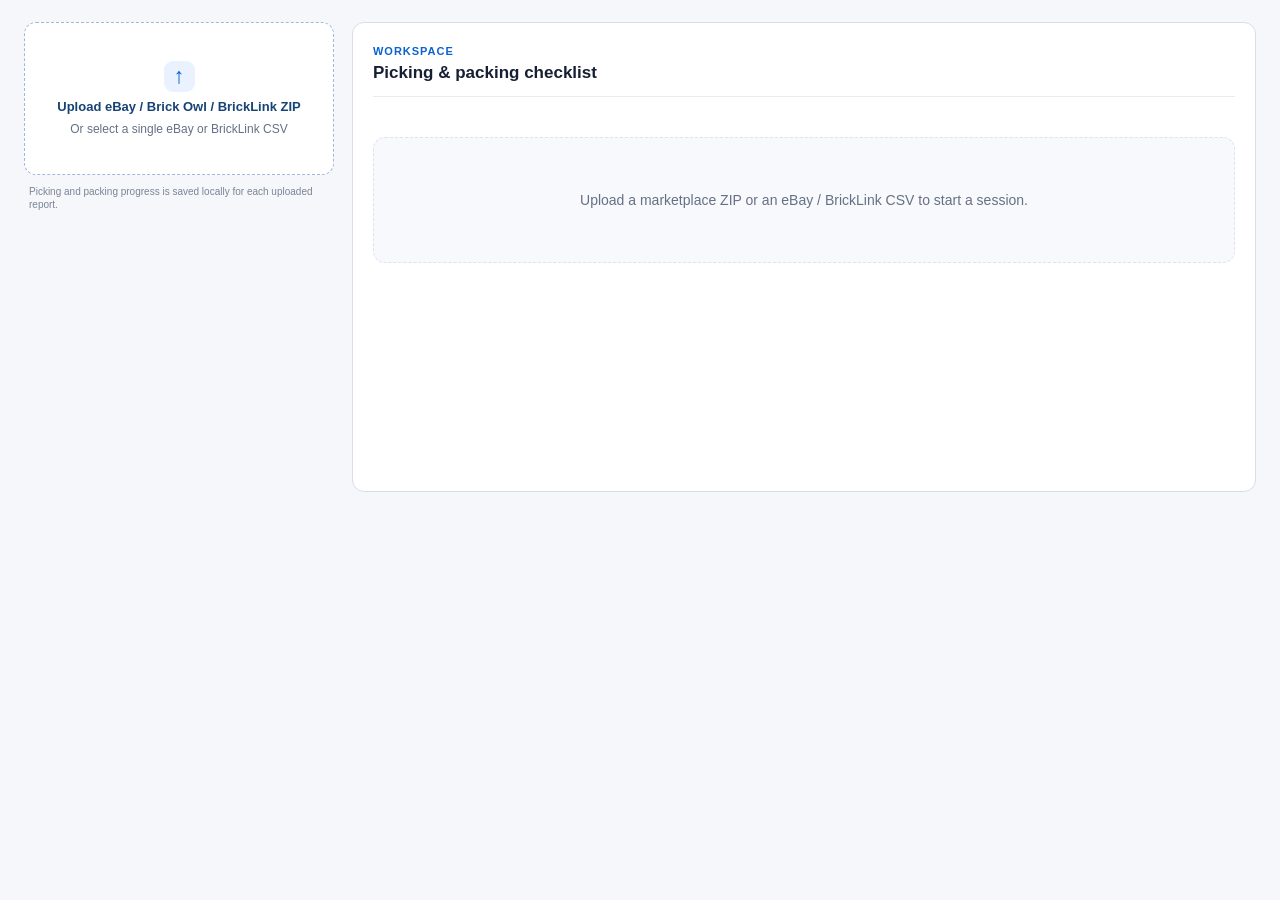
<file: index.html>
<!doctype html>
<html lang="en">
<head>
  <meta charset="utf-8">
  <meta name="viewport" content="width=device-width, initial-scale=1, viewport-fit=cover">
  <title>RC BRICK SHOP • Order Picking &amp; Packing</title>
  <link rel="stylesheet" href="picker.css">
  <link rel="manifest" href="manifest.webmanifest?v=0.9.8">
  <meta name="theme-color" content="#f5f7fb">
  <meta name="apple-mobile-web-app-capable" content="yes">
  <meta name="apple-mobile-web-app-status-bar-style" content="default">
  <meta name="apple-mobile-web-app-title" content="Order Picker">
  <link rel="icon" href="icons/icon-192.png?v=0.9.8" type="image/png">
  <link rel="apple-touch-icon" href="icons/icon-192.png?v=0.9.8">
</head>
<body>
<main class="picker-app">
  <div class="workspace">
    <aside class="sidebar" aria-label="Picking session controls">
      <label class="upload" for="file">
        <span class="upload-icon" aria-hidden="true">↑</span>
        <span class="upload-title">Upload eBay / Brick Owl / BrickLink ZIP</span>
        <span class="upload-note">Or select a single eBay or BrickLink CSV</span>
        <input id="file" type="file" accept=".zip,.csv,application/zip,text/csv">
      </label>
      <section id="stats" class="stats" hidden aria-live="polite">
        <div class="stats-head">SESSION PROGRESS</div>
        <div class="statline"><span id="progressText">0 / 0 picked</span><span id="pct">0%</span></div>
        <div class="progress"><div id="bar" class="bar"></div></div>
        <div id="orderTracker" class="order-tracker" hidden aria-label="Order completion">
          <div class="tracker-head"><span>ORDER COMPLETION</span><span id="orderReadyCount" class="tracker-count"></span></div>
          <div id="orderBadges" class="tracker-badges" role="list" aria-label="Picking progress by order bin"></div>
        </div>
        <div id="meta" class="meta"></div>
        <div id="fname" class="file"></div>
        <div class="actions"><button type="button" class="reset" id="reset">Reset picked status</button></div>
      </section>
      <section id="controls" class="controls" aria-label="Workflow controls">
        <div id="modebar" class="modebar" hidden><button type="button" id="pickMode" class="on">PICK</button><button type="button" id="packMode" disabled>PACK</button></div>
        <div id="filters" class="filters" hidden><button type="button" data-f="all" class="on">ALL</button><button type="button" data-f="unpicked">UNPICKED</button><button type="button" data-f="picked">PICKED</button></div>
      </section>
      <p class="local-note">Picking and packing progress is saved locally for each uploaded report.</p>
    </aside>
    <section class="results" aria-label="Order picking and packing workspace">
      <div class="results-header"><div><span class="eyebrow">WORKSPACE</span><h2>Picking &amp; packing checklist</h2></div></div>
      <div id="mobileTrackerAnchor" hidden></div>
      <div id="list"><div class="empty">Upload a marketplace ZIP or an eBay / BrickLink CSV to start a session.</div></div>
    </section>
  </div>
</main>
<div id="completionNotice" class="completion-notice" hidden>
  <div class="completion-symbol" aria-hidden="true">✓</div>
  <div class="completion-copy" role="status" aria-live="polite" aria-atomic="true"><strong id="completionTitle"></strong><span id="completionDetails"></span><span class="completion-ready">Ready to bag for packing</span></div>
  <span id="completionLetter" class="completion-letter" aria-hidden="true"></span>
  <button id="dismissCompletion" class="completion-dismiss" type="button" aria-label="Dismiss order completion notification">×</button>
</div>
<div id="imgModal" class="imgmodal" hidden role="dialog" aria-label="Enlarged part image">
  <button type="button" class="closeimg" id="closeImg" aria-label="Close image">×</button>
  <img id="bigImg" alt="Enlarged part image">
</div>
<script src="jszip.min.js"></script>
<script src="picker.js"></script>
<script>
if ('serviceWorker' in navigator && location.protocol.startsWith('http')) {
  window.addEventListener('load', () => navigator.serviceWorker.register('./sw.js').catch(() => {}));
}
</script>
</body></html>
</file>
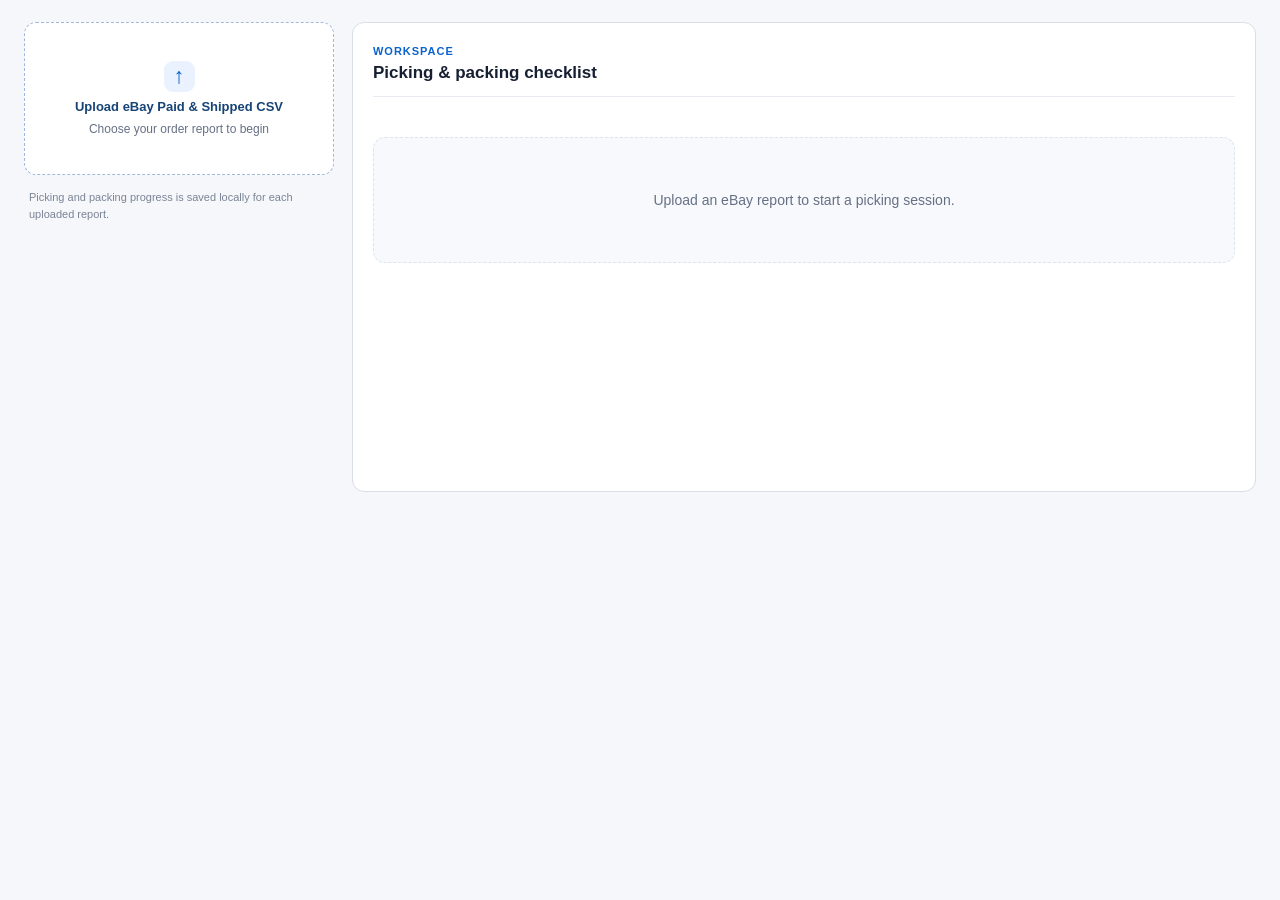
<file: RC_BRICK_SHOP_Order_Picker_v0.9.3_Classic_Icons/index.html>
<!doctype html>
<html lang="en">
<head>
  <meta charset="utf-8">
  <meta name="viewport" content="width=device-width, initial-scale=1, viewport-fit=cover">
  <title>RC BRICK SHOP • Order Picking &amp; Packing</title>
  <link rel="stylesheet" href="picker.css">
  <link rel="manifest" href="manifest.webmanifest?v=0.9.3">
  <meta name="theme-color" content="#f5f7fb">
  <meta name="apple-mobile-web-app-capable" content="yes">
  <meta name="apple-mobile-web-app-status-bar-style" content="default">
  <meta name="apple-mobile-web-app-title" content="Order Picker">
  <link rel="icon" href="icons/icon-192.png?v=0.9.3" type="image/png">
  <link rel="apple-touch-icon" href="icons/icon-192.png?v=0.9.3">
</head>
<body>
<main class="picker-app">
  <div class="workspace">
    <aside class="sidebar" aria-label="Picking session controls">
      <label class="upload" for="file">
        <span class="upload-icon" aria-hidden="true">↑</span>
        <span class="upload-title">Upload eBay Paid &amp; Shipped CSV</span>
        <span class="upload-note">Choose your order report to begin</span>
        <input id="file" type="file" accept=".csv,text/csv">
      </label>
      <section id="stats" class="stats" hidden aria-live="polite">
        <div class="stats-head">SESSION PROGRESS</div>
        <div class="statline"><span id="progressText">0 / 0 picked</span><span id="pct">0%</span></div>
        <div class="progress"><div id="bar" class="bar"></div></div>
        <div id="meta" class="meta"></div>
        <div id="fname" class="file"></div>
        <div class="actions"><button type="button" class="reset" id="reset">Reset picked status</button></div>
      </section>
      <section id="controls" class="controls" aria-label="Workflow controls">
        <div id="modebar" class="modebar" hidden><button type="button" id="pickMode" class="on">PICK</button><button type="button" id="packMode" disabled>PACK</button></div>
        <div id="filters" class="filters" hidden><button type="button" data-f="all" class="on">ALL</button><button type="button" data-f="unpicked">UNPICKED</button><button type="button" data-f="picked">PICKED</button></div>
      </section>
      <p class="local-note">Picking and packing progress is saved locally for each uploaded report.</p>
    </aside>
    <section class="results" aria-label="Order picking and packing workspace">
      <div class="results-header"><div><span class="eyebrow">WORKSPACE</span><h2>Picking &amp; packing checklist</h2></div></div>
      <div id="list"><div class="empty">Upload an eBay report to start a picking session.</div></div>
    </section>
  </div>
</main>
<div id="imgModal" class="imgmodal" hidden role="dialog" aria-label="Enlarged part image">
  <button type="button" class="closeimg" id="closeImg" aria-label="Close image">×</button>
  <img id="bigImg" alt="Enlarged part image">
</div>
<script src="picker.js"></script>
<script>
if ('serviceWorker' in navigator && location.protocol.startsWith('http')) {
  window.addEventListener('load', () => navigator.serviceWorker.register('./sw.js').catch(() => {}));
}
</script>
</body></html>
</file>
<file: picker.css>
*{box-sizing:border-box}
html,body{min-height:100%;margin:0}
body{font-family:-apple-system,BlinkMacSystemFont,"Segoe UI",sans-serif;color:#172033;background:#f5f7fb;overflow-x:hidden}
[hidden]{display:none!important}
button{font:inherit;cursor:pointer;touch-action:manipulation}
button:disabled{opacity:.45;cursor:not-allowed}
.picker-app{max-width:1380px;margin:0 auto;padding:22px 24px 48px}
.page-head{display:flex;justify-content:space-between;align-items:center;gap:16px;margin-bottom:20px}
.eyebrow,.stats-head{font-size:11px;letter-spacing:.09em;color:#0b63ce;font-weight:850}
h1{font-size:26px;line-height:1.2;letter-spacing:-.6px;margin:6px 0 6px;font-weight:800}
.subtitle{color:#667085;font-size:13px;line-height:1.5;margin:0;max-width:730px}
.workspace{display:grid;grid-template-columns:minmax(255px,310px) minmax(0,1fr);gap:18px;align-items:start}
.sidebar{position:sticky;top:18px;display:flex;flex-direction:column;gap:14px;min-width:0}
.upload,.stats,.controls,.results{background:#fff;border:1px solid #d9dee8;border-radius:12px;min-width:0}
.upload{min-height:153px;border:1.5px dashed #9fb8dd;display:flex;flex-direction:column;align-items:center;justify-content:center;gap:7px;padding:20px 16px;text-align:center;cursor:pointer;color:#174476}
.upload:hover{background:#f5f9ff;border-color:#0b63ce}
.upload-icon{display:grid;place-items:center;width:31px;height:31px;border-radius:9px;background:#eaf2ff;color:#0b63ce;font-size:22px;font-weight:800}
.upload-title{font-size:13px;font-weight:800;line-height:1.3}
.upload-note{font-size:12px;color:#667085}
.upload input{display:none}
.stats{padding:18px;overflow:hidden}
.stats-head{color:#667085;margin-bottom:14px}
.statline{display:flex;justify-content:space-between;align-items:baseline;gap:6px;color:#172033;font-weight:850;font-size:16px}
.progress{width:100%;height:10px;margin:12px 0 13px;border-radius:8px;background:#e5ebf5;overflow:hidden}
.bar{height:100%;width:0;background:#0b63ce;transition:width .18s ease}
.meta{font-size:12px;color:#54647d;line-height:1.6;overflow-wrap:anywhere}
.file{font-size:11px;color:#7a8496;overflow:hidden;text-overflow:ellipsis;margin-top:8px;white-space:nowrap}
.actions{display:flex;gap:8px;margin-top:14px;flex-wrap:wrap}
.actions button{border:0;border-radius:9px;padding:11px 13px;font-weight:750;font-size:12px}
.reset{background:#f0f3f9;color:#34445f;flex:1}
.startpack{background:#0b63ce;color:#fff;flex:1;font-size:13px!important}
.controls{padding:12px;display:flex;flex-direction:column;gap:10px}
.controls:has(.modebar[hidden]){display:none}
.modebar{display:grid;grid-template-columns:1fr 1fr;gap:7px}
.modebar button,.filters button{background:#f5f7fb;color:#35435b;border:1px solid #d9dee8;border-radius:8px;padding:10px 8px;font-size:12px;font-weight:800;min-height:39px}
.modebar button.on,.filters button.on{background:#0b63ce;color:white;border-color:#0b63ce}
.filters{display:grid;grid-template-columns:repeat(3,minmax(0,1fr));gap:6px}
.filters button{padding:10px 4px;font-size:11px}
.local-note{margin:0;padding:0 5px;color:#7b8495;line-height:1.5;font-size:11px}
.results{min-height:470px;padding:18px 20px 22px}
.results-header{padding:0 0 13px;border-bottom:1px solid #e8ecf2;margin-bottom:12px}
.results-header h2{margin:4px 0 0;font-size:17px;font-weight:800}
.empty{margin:40px auto;background:#f7f9fc;border:1px dashed #dce3ee;border-radius:12px;padding:54px 16px;text-align:center;color:#667085;font-size:14px}
.group{font-size:19px;letter-spacing:-.4px;font-weight:850;color:#25354e;margin:25px 0 9px;display:flex;align-items:center;gap:12px}
.group::after{content:"";height:1px;flex:1;background:#e3e8f0}
.card{display:grid;grid-template-columns:minmax(0,1fr) auto;gap:12px;align-items:center;width:100%;min-height:96px;margin:8px 0;padding:13px 15px;text-align:left;background:#fff;border:1px solid #d9dee8;border-radius:11px;transition:background .1s,border-color .1s}
.card:hover{background:#f8faff;border-color:#afc5e5}
.card.picked{background:#eaf8ef;border-color:#39a86b}
.title{font-weight:800;color:#25354e;font-size:14px;line-height:1.35;overflow-wrap:anywhere}
.detail{font-size:11px;color:#6a778c;line-height:1.5;margin-top:7px;overflow-wrap:anywhere}
.card.picked .detail{color:#48795d}
.check{color:#128046;font-size:12px;font-weight:800;margin-top:7px}
.pickside{display:flex;align-items:center;gap:12px;flex-shrink:0}
.pickimgbox,.partimgbox{display:flex;align-items:center;justify-content:center;overflow:hidden;border:1px solid #e1e6ee;border-radius:9px;background:#fff;cursor:zoom-in}
.pickimgbox{width:94px;height:70px}
.pickimg{max-width:86px;max-height:64px;object-fit:contain}
.pick{font-size:20px;font-weight:900;color:#0b63ce;white-space:nowrap}
.pickqty{text-align:right;min-width:85px}
.noimg{font-size:9px;font-weight:800;color:#929baa;text-align:center;padding:6px}
.package{border:1px solid #d9dee8;border-radius:12px;padding:20px;background:#fff}
.package.packed{background:#effaf2;border-color:#39a86b}
.pkghead{display:flex;align-items:start;justify-content:space-between;gap:12px}
.pkgnum{color:#667085;font-size:11px;font-weight:850}
.buyer{font-size:22px;font-weight:850;letter-spacing:-.4px;margin:4px 0 2px}
.orderids{font-size:12px;color:#667085;margin:8px 0;overflow-wrap:anywhere}
.combined{border:1px solid #f1d49c;border-radius:10px;background:#fff8e9;padding:13px;margin:13px 0;font-size:12px;font-weight:800;color:#8f6219}
.combined .orderids{color:#936719;margin:5px 0 0}
.packitem{display:grid;grid-template-columns:minmax(0,1fr) 126px;gap:14px;align-items:center;padding:17px 0;border-top:1px solid #e9edf3}
.packitem:first-of-type{border-top:0}
.packbin{font-size:11px;font-weight:900;color:#0b63ce}
.packtitle{font-weight:800;font-size:14px;line-height:1.35;margin:4px 0}
.packqty{font-size:16px;font-weight:900;color:#243858;margin:5px 0}
.partimgbox{width:126px;height:92px}
.partimg{max-width:116px;max-height:82px;object-fit:contain}
.packsummary{border-top:1px solid #e9edf3;padding:16px 0 6px;font-weight:850;font-size:12px;color:#44566f}
.tracking{border:1px solid #d1e0f5;background:#f1f6ff;border-radius:10px;padding:14px;margin:12px 0}
.tracking .label{font-size:11px;color:#5a6d8b;font-weight:800;text-transform:uppercase}
.tracking .num{font-size:17px;letter-spacing:.02em;color:#1d385b;font-weight:900;overflow-wrap:anywhere;margin-top:5px}
.packbtn{display:block;width:100%;border:0;border-radius:9px;background:#0b63ce;color:#fff;padding:14px;font-weight:850;font-size:14px;margin:13px 0 9px}
.package.packed .packbtn{background:#16844d}
.navpack{display:grid;grid-template-columns:1fr 1fr;gap:8px}
.navpack button{border:1px solid #d9dee8;border-radius:9px;background:#f6f8fb;padding:12px;color:#34506a;font-size:12px;font-weight:850}
.imgmodal{position:fixed;inset:0;background:#111827c9;z-index:100;display:flex;align-items:center;justify-content:center;padding:24px}
.imgmodal[hidden]{display:none}
.imgmodal img{max-width:92vw;max-height:84vh;object-fit:contain;background:white;border-radius:13px;padding:15px}
.closeimg{position:absolute;top:18px;right:20px;background:white;color:#172033;border:0;width:42px;height:42px;border-radius:99px;font-size:24px}
@media(max-width:1050px){.workspace{grid-template-columns:minmax(230px,270px) minmax(0,1fr);gap:12px}.pickimgbox{width:75px;height:67px}.pickimg{max-width:68px;max-height:60px}.pickqty{min-width:72px}.pick{font-size:17px}}
@media(max-width:760px){.picker-app{padding:18px 14px 32px}.workspace{display:block}.sidebar{position:static;margin-bottom:15px}.results{min-height:400px;padding:16px}.upload{min-height:110px}.local-note{margin-bottom:12px}.page-head{margin-bottom:16px}h1{font-size:23px}.card{padding:13px 11px}.pickside{gap:8px}.pickimgbox{width:64px;height:61px}.pickimg{max-width:57px;max-height:54px}.pickqty{min-width:67px}.pick{font-size:16px}}
@media(max-width:430px){.pickimgbox{width:55px;height:51px}.pickimg{max-width:49px;max-height:45px}.pickqty{min-width:58px}.pick{font-size:14px}.title{font-size:13px}.partimgbox{width:90px;height:78px}.partimg{max-width:82px;max-height:70px}.packitem{grid-template-columns:minmax(0,1fr) 90px}.buyer{font-size:19px}}

/* v0.9.4: compact, vertical marketplace markers adjacent to picking and packing items. */
.pick-row,.packline{display:grid;grid-template-columns:22px minmax(0,1fr);gap:8px;align-items:stretch;min-width:0}
.pick-row{margin:8px 0}
.pick-row .card{margin:0;min-width:0}
.market-tag{display:flex;justify-content:center;align-items:center;writing-mode:vertical-rl;transform:rotate(180deg);font-size:9px;letter-spacing:.07em;font-weight:900;border-radius:7px;white-space:nowrap;line-height:1;color:#1e4f86;background:#e9f2ff;border:1px solid #cddff7;padding:6px 3px;user-select:none}
.market-tag.brick-owl{color:#6a3a86;background:#f5ecfc;border-color:#e5d5f5}
.packline{padding:12px 0;border-top:1px solid #e9edf3}
.packline .packitem{padding:5px 0;border-top:0}
@media(max-width:430px){.pick-row,.packline{grid-template-columns:18px minmax(0,1fr);gap:6px}.market-tag{font-size:8px;padding:4px 2px}}

/* v0.9.5: chronological order-bin letters for Brick Owl, above the vertical marketplace tag. */
.market-marker{display:flex;flex-direction:column;gap:4px;min-width:0;align-items:stretch;align-self:stretch}
.market-marker .market-tag{flex:1;min-height:0;padding-top:4px;padding-bottom:4px}
.order-letter{display:flex;justify-content:center;align-items:center;min-height:26px;flex:none;border-radius:6px;background:#ff9748;color:#42291a;border:1px solid #e9883d;font-size:14px;font-weight:900;line-height:1;letter-spacing:-.04em;user-select:none;white-space:nowrap}
.order-letter[data-length="2"]{font-size:11px}
.order-letter:not([data-length="1"]):not([data-length="2"]){font-size:9px;letter-spacing:-.08em}
@media(max-width:430px){.market-marker{gap:3px}.order-letter{min-height:22px;font-size:12px}.order-letter[data-length="2"]{font-size:9px}.order-letter:not([data-length="1"]):not([data-length="2"]){font-size:8px}}

/* v0.9.6: BrickLink uses caramel; shared order letters remain orange. */
.market-tag.brick-link{color:#71461f;background:#f4e4cd;border-color:#d9b98d}

/* v0.9.7: order completion, independently of packing status. */
.order-tracker{border-top:1px solid #e5ebf3;border-bottom:1px solid #e5ebf3;padding:12px 0;margin:0 0 12px;min-width:0}
.tracker-head{display:flex;align-items:center;justify-content:space-between;gap:6px;margin-bottom:8px;color:#53647c;font-size:10px;letter-spacing:.045em;font-weight:850}
.tracker-count{color:#166534;letter-spacing:0;white-space:nowrap;font-size:11px}
.tracker-badges{display:grid;grid-template-columns:repeat(auto-fill,minmax(44px,1fr));gap:5px;max-height:138px;overflow:auto;overscroll-behavior:contain;scrollbar-width:thin}
.tracker-badge{min-width:0;min-height:44px;display:flex;flex-direction:column;align-items:center;justify-content:center;gap:3px;padding:5px 2px;border:1px solid #d9dee8;border-radius:7px;background:#e9edf3;color:#53647c;line-height:1.1;text-align:center}
.tracker-badge strong{font-size:17px;font-weight:900;overflow-wrap:anywhere}
.tracker-badge span{font-size:9px;font-weight:800;white-space:nowrap}
.tracker-badge.in-progress{background:#ff9748;border-color:#e9883d;color:#42291a}
.tracker-badge.ready{background:#dcfce7;border-color:#a9d9b5;color:#166534}
#mobileTrackerAnchor:empty{display:none}
.completion-notice{position:fixed;z-index:90;right:max(14px,env(safe-area-inset-right));bottom:calc(14px + env(safe-area-inset-bottom,0px));width:min(420px,calc(100vw - 28px));display:grid;grid-template-columns:36px minmax(0,1fr) auto 30px;gap:9px;align-items:center;background:#fff;border:1px solid #a9d9b5;border-radius:12px;padding:12px;box-shadow:0 6px 24px #24385826}
.completion-symbol{width:36px;height:36px;border-radius:9px;display:grid;place-items:center;font-size:22px;font-weight:900;color:#166534;background:#dcfce7}
.completion-copy{display:flex;flex-direction:column;gap:4px;min-width:0;overflow-wrap:anywhere;font-size:11px;color:#53647c;line-height:1.35}
.completion-copy strong{font-size:16px;color:#166534;font-weight:850}
.completion-copy .completion-ready{color:#166534;font-weight:800}
.completion-letter{background:#ff9748;border:1px solid #e9883d;color:#42291a;border-radius:7px;padding:8px;font-size:17px;font-weight:900;min-width:30px;text-align:center}
.completion-dismiss{border:0;border-radius:7px;background:#f0f3f9;color:#34445f;width:30px;min-height:44px;font-size:22px;line-height:1}
@media(min-width:761px){.sidebar{max-height:calc(100dvh - 36px);overflow-y:auto;scrollbar-width:thin}.sidebar>*{flex-shrink:0}}
@media(max-width:760px){
  body{overflow-x:clip}
  #mobileTrackerAnchor:not([hidden]){position:sticky;top:env(safe-area-inset-top,0px);z-index:20;background:#fff;padding:5px 0 8px;margin:0 0 5px}
  #mobileTrackerAnchor .order-tracker{margin:0;padding:8px 0}
  .tracker-badges{display:flex;overflow-x:auto;overflow-y:hidden;max-height:none;gap:5px;padding-bottom:2px}
  .tracker-badge{flex:0 0 44px}
  .completion-notice{grid-template-columns:30px minmax(0,1fr) auto 30px;padding:10px;gap:7px}
  .completion-symbol{width:30px;height:30px;font-size:18px}
}

/* v0.9.8: fit the tablet controls and center the notice over the work area. */
.tracker-badge.ready span{font-size:8px;letter-spacing:-.015em;line-height:1.2}
@media(min-width:761px){
  .picker-app{--sidebar-width:310px;--workspace-gap:18px}
  .workspace{grid-template-columns:var(--sidebar-width) minmax(0,1fr);gap:var(--workspace-gap)}
  .completion-notice{left:calc(50% + (var(--sidebar-width,310px) + var(--workspace-gap,18px))/2);right:auto;transform:translateX(-50%);width:min(420px,calc(100vw - var(--sidebar-width,310px) - var(--workspace-gap,18px) - 76px))}
  body{--sidebar-width:310px;--workspace-gap:18px}
  .sidebar{top:max(12px,env(safe-area-inset-top,0px));max-height:calc(100dvh - max(12px,env(safe-area-inset-top,0px)) - max(12px,env(safe-area-inset-bottom,0px)));gap:10px}
  .sidebar:has(.stats:not([hidden])) .upload{min-height:0;padding:10px 12px;gap:4px}
  .sidebar:has(.stats:not([hidden])) .upload-icon{width:24px;height:24px;font-size:17px;border-radius:6px}
  .sidebar:has(.stats:not([hidden])) .upload-note{font-size:11px;line-height:1.25}
  .stats{padding:12px}
  .stats-head{margin-bottom:8px}
  .progress{margin:8px 0;height:8px}
  .order-tracker{padding:8px 0;margin-bottom:8px}
  .tracker-head{margin-bottom:6px}
  .tracker-badges{grid-template-columns:repeat(auto-fill,minmax(40px,1fr));gap:4px;max-height:92px}
  .tracker-badge{min-height:42px;padding:4px 1px;gap:2px}
  .meta{font-size:11px;line-height:1.35}
  .file{margin-top:5px}
  .actions{margin-top:8px}
  .actions button{padding:8px 10px;min-height:36px}
  .controls{padding:8px;gap:6px}
  .modebar button,.filters button{min-height:38px;padding-top:8px;padding-bottom:8px}
  .local-note{font-size:10px;line-height:1.3}
}
@media(min-width:761px) and (max-width:1050px){
  body,.picker-app{--sidebar-width:270px;--workspace-gap:12px}
}
@media(max-width:760px){
  .tracker-badge{flex-basis:46px;padding-inline:3px}
  .tracker-badge.ready span{font-size:8px;letter-spacing:0}
}
</file>
<file: RC_BRICK_SHOP_Order_Picker_v0.9.3_Classic_Icons/picker.css>
*{box-sizing:border-box}
html,body{min-height:100%;margin:0}
body{font-family:-apple-system,BlinkMacSystemFont,"Segoe UI",sans-serif;color:#172033;background:#f5f7fb;overflow-x:hidden}
[hidden]{display:none!important}
button{font:inherit;cursor:pointer;touch-action:manipulation}
button:disabled{opacity:.45;cursor:not-allowed}
.picker-app{max-width:1380px;margin:0 auto;padding:22px 24px 48px}
.page-head{display:flex;justify-content:space-between;align-items:center;gap:16px;margin-bottom:20px}
.eyebrow,.stats-head{font-size:11px;letter-spacing:.09em;color:#0b63ce;font-weight:850}
h1{font-size:26px;line-height:1.2;letter-spacing:-.6px;margin:6px 0 6px;font-weight:800}
.subtitle{color:#667085;font-size:13px;line-height:1.5;margin:0;max-width:730px}
.workspace{display:grid;grid-template-columns:minmax(255px,310px) minmax(0,1fr);gap:18px;align-items:start}
.sidebar{position:sticky;top:18px;display:flex;flex-direction:column;gap:14px;min-width:0}
.upload,.stats,.controls,.results{background:#fff;border:1px solid #d9dee8;border-radius:12px;min-width:0}
.upload{min-height:153px;border:1.5px dashed #9fb8dd;display:flex;flex-direction:column;align-items:center;justify-content:center;gap:7px;padding:20px 16px;text-align:center;cursor:pointer;color:#174476}
.upload:hover{background:#f5f9ff;border-color:#0b63ce}
.upload-icon{display:grid;place-items:center;width:31px;height:31px;border-radius:9px;background:#eaf2ff;color:#0b63ce;font-size:22px;font-weight:800}
.upload-title{font-size:13px;font-weight:800;line-height:1.3}
.upload-note{font-size:12px;color:#667085}
.upload input{display:none}
.stats{padding:18px;overflow:hidden}
.stats-head{color:#667085;margin-bottom:14px}
.statline{display:flex;justify-content:space-between;align-items:baseline;gap:6px;color:#172033;font-weight:850;font-size:16px}
.progress{width:100%;height:10px;margin:12px 0 13px;border-radius:8px;background:#e5ebf5;overflow:hidden}
.bar{height:100%;width:0;background:#0b63ce;transition:width .18s ease}
.meta{font-size:12px;color:#54647d;line-height:1.6;overflow-wrap:anywhere}
.file{font-size:11px;color:#7a8496;overflow:hidden;text-overflow:ellipsis;margin-top:8px;white-space:nowrap}
.actions{display:flex;gap:8px;margin-top:14px;flex-wrap:wrap}
.actions button{border:0;border-radius:9px;padding:11px 13px;font-weight:750;font-size:12px}
.reset{background:#f0f3f9;color:#34445f;flex:1}
.startpack{background:#0b63ce;color:#fff;flex:1;font-size:13px!important}
.controls{padding:12px;display:flex;flex-direction:column;gap:10px}
.controls:has(.modebar[hidden]){display:none}
.modebar{display:grid;grid-template-columns:1fr 1fr;gap:7px}
.modebar button,.filters button{background:#f5f7fb;color:#35435b;border:1px solid #d9dee8;border-radius:8px;padding:10px 8px;font-size:12px;font-weight:800;min-height:39px}
.modebar button.on,.filters button.on{background:#0b63ce;color:white;border-color:#0b63ce}
.filters{display:grid;grid-template-columns:repeat(3,minmax(0,1fr));gap:6px}
.filters button{padding:10px 4px;font-size:11px}
.local-note{margin:0;padding:0 5px;color:#7b8495;line-height:1.5;font-size:11px}
.results{min-height:470px;padding:18px 20px 22px}
.results-header{padding:0 0 13px;border-bottom:1px solid #e8ecf2;margin-bottom:12px}
.results-header h2{margin:4px 0 0;font-size:17px;font-weight:800}
.empty{margin:40px auto;background:#f7f9fc;border:1px dashed #dce3ee;border-radius:12px;padding:54px 16px;text-align:center;color:#667085;font-size:14px}
.group{font-size:19px;letter-spacing:-.4px;font-weight:850;color:#25354e;margin:25px 0 9px;display:flex;align-items:center;gap:12px}
.group::after{content:"";height:1px;flex:1;background:#e3e8f0}
.card{display:grid;grid-template-columns:minmax(0,1fr) auto;gap:12px;align-items:center;width:100%;min-height:96px;margin:8px 0;padding:13px 15px;text-align:left;background:#fff;border:1px solid #d9dee8;border-radius:11px;transition:background .1s,border-color .1s}
.card:hover{background:#f8faff;border-color:#afc5e5}
.card.picked{background:#eaf8ef;border-color:#39a86b}
.title{font-weight:800;color:#25354e;font-size:14px;line-height:1.35;overflow-wrap:anywhere}
.detail{font-size:11px;color:#6a778c;line-height:1.5;margin-top:7px;overflow-wrap:anywhere}
.card.picked .detail{color:#48795d}
.check{color:#128046;font-size:12px;font-weight:800;margin-top:7px}
.pickside{display:flex;align-items:center;gap:12px;flex-shrink:0}
.pickimgbox,.partimgbox{display:flex;align-items:center;justify-content:center;overflow:hidden;border:1px solid #e1e6ee;border-radius:9px;background:#fff;cursor:zoom-in}
.pickimgbox{width:94px;height:70px}
.pickimg{max-width:86px;max-height:64px;object-fit:contain}
.pick{font-size:20px;font-weight:900;color:#0b63ce;white-space:nowrap}
.pickqty{text-align:right;min-width:85px}
.noimg{font-size:9px;font-weight:800;color:#929baa;text-align:center;padding:6px}
.package{border:1px solid #d9dee8;border-radius:12px;padding:20px;background:#fff}
.package.packed{background:#effaf2;border-color:#39a86b}
.pkghead{display:flex;align-items:start;justify-content:space-between;gap:12px}
.pkgnum{color:#667085;font-size:11px;font-weight:850}
.buyer{font-size:22px;font-weight:850;letter-spacing:-.4px;margin:4px 0 2px}
.orderids{font-size:12px;color:#667085;margin:8px 0;overflow-wrap:anywhere}
.combined{border:1px solid #f1d49c;border-radius:10px;background:#fff8e9;padding:13px;margin:13px 0;font-size:12px;font-weight:800;color:#8f6219}
.combined .orderids{color:#936719;margin:5px 0 0}
.packitem{display:grid;grid-template-columns:minmax(0,1fr) 126px;gap:14px;align-items:center;padding:17px 0;border-top:1px solid #e9edf3}
.packitem:first-of-type{border-top:0}
.packbin{font-size:11px;font-weight:900;color:#0b63ce}
.packtitle{font-weight:800;font-size:14px;line-height:1.35;margin:4px 0}
.packqty{font-size:16px;font-weight:900;color:#243858;margin:5px 0}
.partimgbox{width:126px;height:92px}
.partimg{max-width:116px;max-height:82px;object-fit:contain}
.packsummary{border-top:1px solid #e9edf3;padding:16px 0 6px;font-weight:850;font-size:12px;color:#44566f}
.tracking{border:1px solid #d1e0f5;background:#f1f6ff;border-radius:10px;padding:14px;margin:12px 0}
.tracking .label{font-size:11px;color:#5a6d8b;font-weight:800;text-transform:uppercase}
.tracking .num{font-size:17px;letter-spacing:.02em;color:#1d385b;font-weight:900;overflow-wrap:anywhere;margin-top:5px}
.packbtn{display:block;width:100%;border:0;border-radius:9px;background:#0b63ce;color:#fff;padding:14px;font-weight:850;font-size:14px;margin:13px 0 9px}
.package.packed .packbtn{background:#16844d}
.navpack{display:grid;grid-template-columns:1fr 1fr;gap:8px}
.navpack button{border:1px solid #d9dee8;border-radius:9px;background:#f6f8fb;padding:12px;color:#34506a;font-size:12px;font-weight:850}
.imgmodal{position:fixed;inset:0;background:#111827c9;z-index:100;display:flex;align-items:center;justify-content:center;padding:24px}
.imgmodal[hidden]{display:none}
.imgmodal img{max-width:92vw;max-height:84vh;object-fit:contain;background:white;border-radius:13px;padding:15px}
.closeimg{position:absolute;top:18px;right:20px;background:white;color:#172033;border:0;width:42px;height:42px;border-radius:99px;font-size:24px}
@media(max-width:1050px){.workspace{grid-template-columns:minmax(230px,270px) minmax(0,1fr);gap:12px}.pickimgbox{width:75px;height:67px}.pickimg{max-width:68px;max-height:60px}.pickqty{min-width:72px}.pick{font-size:17px}}
@media(max-width:760px){.picker-app{padding:18px 14px 32px}.workspace{display:block}.sidebar{position:static;margin-bottom:15px}.results{min-height:400px;padding:16px}.upload{min-height:110px}.local-note{margin-bottom:12px}.page-head{margin-bottom:16px}h1{font-size:23px}.card{padding:13px 11px}.pickside{gap:8px}.pickimgbox{width:64px;height:61px}.pickimg{max-width:57px;max-height:54px}.pickqty{min-width:67px}.pick{font-size:16px}}
@media(max-width:430px){.pickimgbox{width:55px;height:51px}.pickimg{max-width:49px;max-height:45px}.pickqty{min-width:58px}.pick{font-size:14px}.title{font-size:13px}.partimgbox{width:90px;height:78px}.partimg{max-width:82px;max-height:70px}.packitem{grid-template-columns:minmax(0,1fr) 90px}.buyer{font-size:19px}}
</file>
